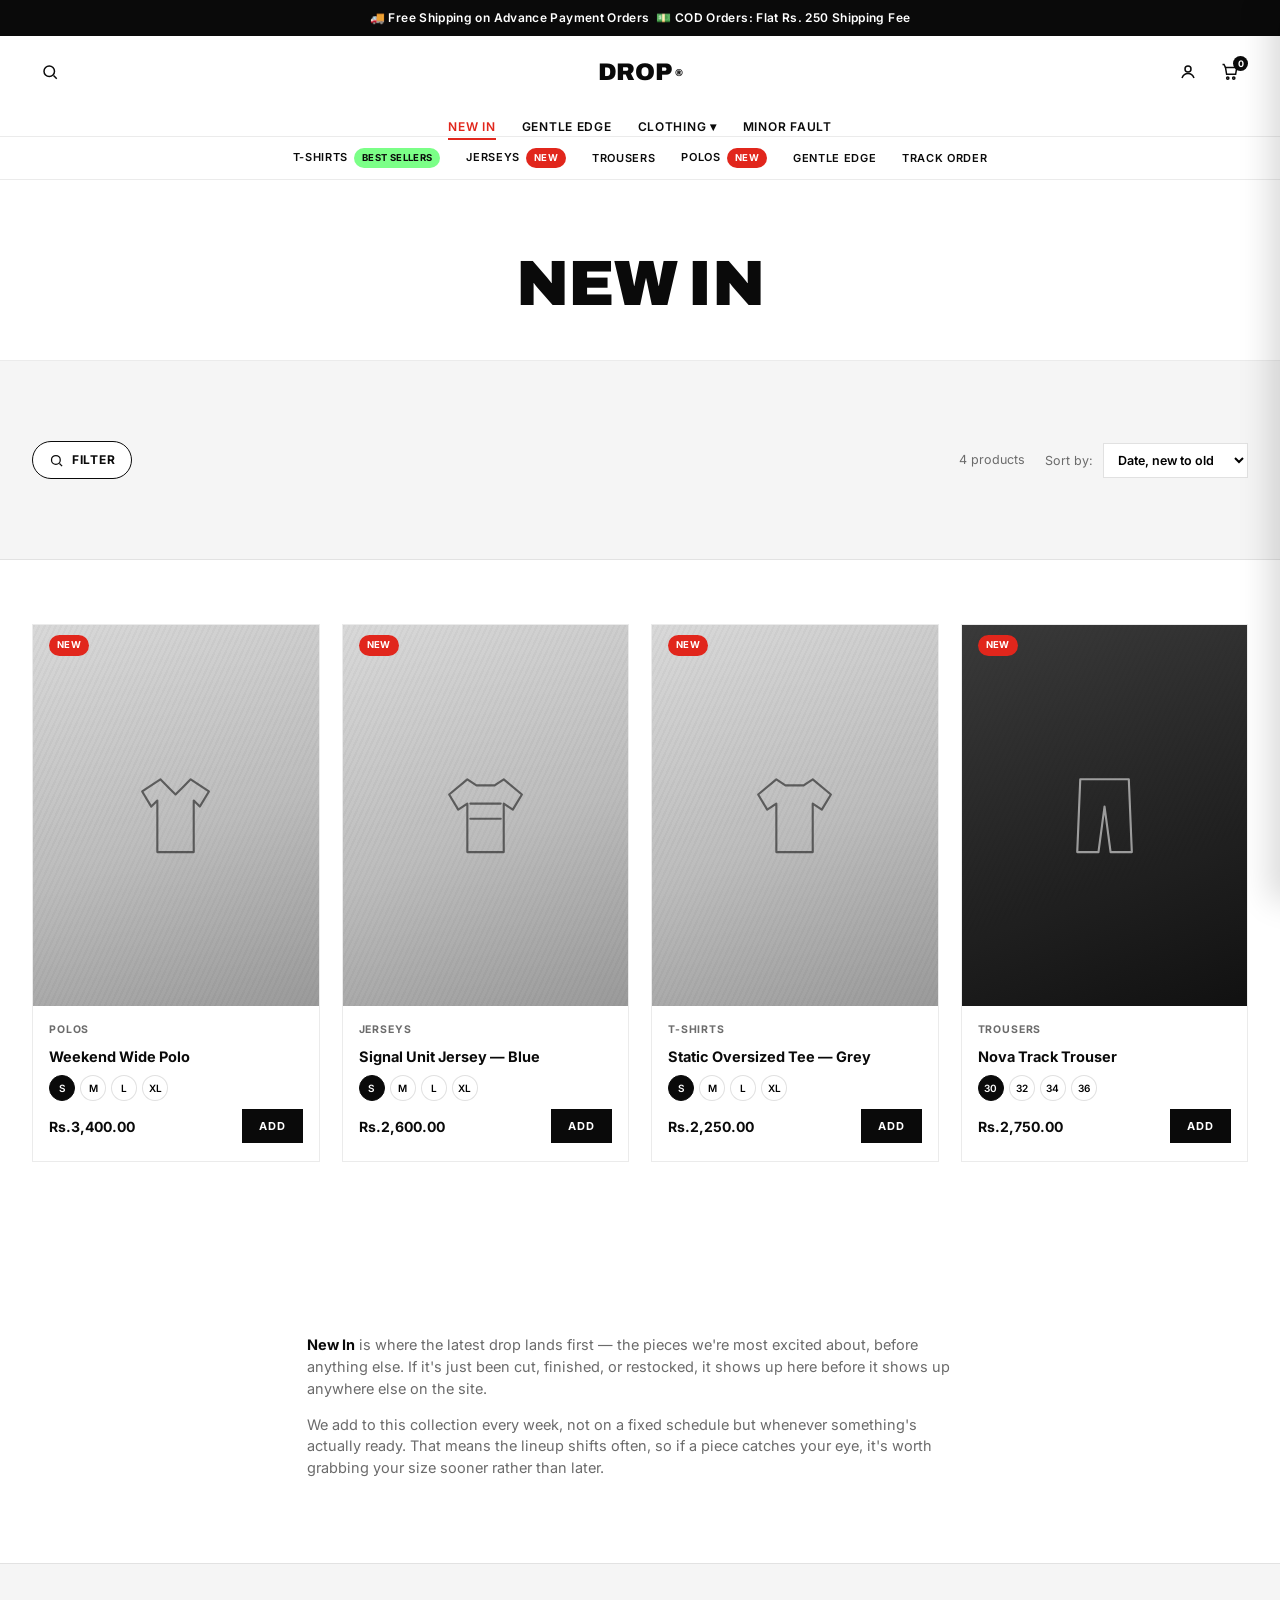
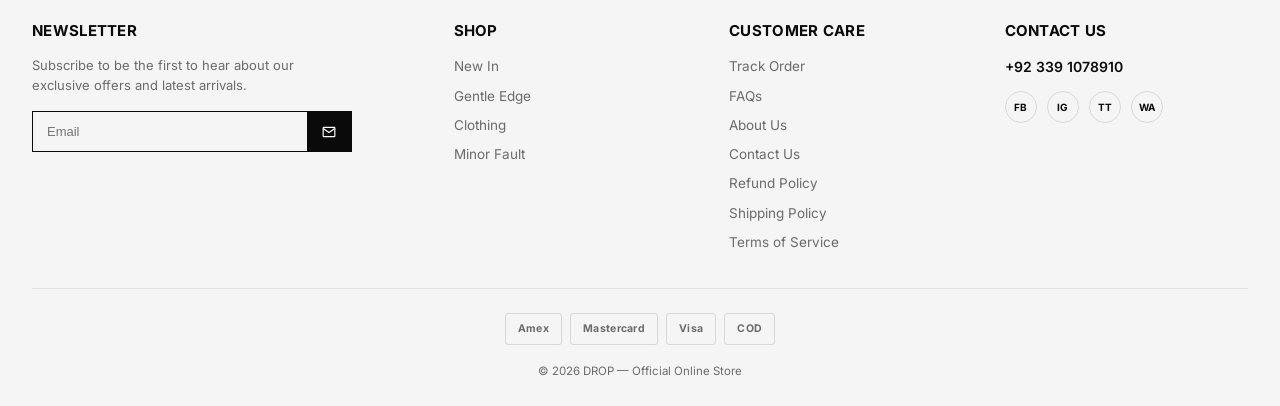
<file: new-in.html>
<!DOCTYPE html>
<html lang="en">
<head>
<meta charset="UTF-8">
<meta name="viewport" content="width=device-width, initial-scale=1.0">
<title>New In — Drop</title>
<link rel="preconnect" href="https://fonts.googleapis.com">
<link rel="preconnect" href="https://fonts.gstatic.com" crossorigin>
<link href="https://fonts.googleapis.com/css2?family=Archivo:wght@400;500;600;700;900&family=Inter:wght@400;500;600;700&display=swap" rel="stylesheet">
<style>
/* ============ CONFIG-DRIVEN BRAND NAME ============
   Change CONFIG.brandName in assets/app.js to set the brand name everywhere. */

:root{
  --ink:      #0A0A0A;
  --paper:    #FFFFFF;
  --paper-2:  #F5F5F5;
  --paper-3:  #EDEDED;
  --red:      #E1261C;
  --green:    #7BFF87;
  --line:     rgba(10,10,10,0.12);
  --line-soft:rgba(10,10,10,0.08);
  --grey:     #6B6B6B;

  --display: "Archivo", "Helvetica Neue", Arial, sans-serif;
  --body:    "Inter", -apple-system, sans-serif;

  --maxw: 1320px;
}

*{ box-sizing:border-box; margin:0; padding:0; }
html{ scroll-behavior:smooth; }
@media (prefers-reduced-motion: reduce){
  html{ scroll-behavior:auto; }
  *{ animation-duration:0.001ms !important; animation-iteration-count:1 !important; transition-duration:0.001ms !important; }
}
body{ font-family:var(--body); background:var(--paper); color:var(--ink); line-height:1.5; -webkit-font-smoothing:antialiased; }
a{ color:inherit; text-decoration:none; }
button{ font-family:inherit; cursor:pointer; }
img,svg{ display:block; max-width:100%; }
ul{ list-style:none; }
.wrap{ max-width:var(--maxw); margin:0 auto; padding:0 32px; }
:focus-visible{ outline:3px solid var(--red); outline-offset:2px; }

.eyebrow{
  font-family:var(--body); font-size:11px; font-weight:600; letter-spacing:.14em;
  text-transform:uppercase; color:var(--grey);
}
h1,h2,h3{ font-family:var(--display); font-weight:900; letter-spacing:-0.01em; text-transform:uppercase; }

.badge{
  display:inline-flex; align-items:center; font-family:var(--body); font-size:9.5px; font-weight:700;
  letter-spacing:.04em; text-transform:uppercase; padding:3px 8px; border-radius:20px; margin-left:6px;
}
.badge-new{ background:var(--red); color:#fff; }
.badge-best{ background:var(--green); color:var(--ink); }
.badge-fault{ background:var(--paper-3); color:var(--ink); border:1px solid var(--line); }

.announce{ background:var(--ink); color:#fff; text-align:center; font-size:12px; font-weight:600; letter-spacing:.03em; padding:9px 16px; }

.btn{
  display:inline-flex; align-items:center; justify-content:center; gap:8px;
  padding:14px 28px; font-size:12.5px; font-weight:700; letter-spacing:.08em; text-transform:uppercase;
  border:1px solid var(--ink); transition:transform .15s ease, background .2s, color .2s, border-color .2s;
}
.btn:active{ transform:scale(0.97); }
.btn-primary{ background:var(--ink); color:var(--paper); }
.btn-primary:hover{ background:var(--red); border-color:var(--red); }
.btn-ghost{ background:transparent; color:var(--ink); }
.btn-ghost:hover{ background:var(--ink); color:var(--paper); }
.btn-white{ background:#fff; color:var(--ink); border-color:#fff; }
.btn-white:hover{ background:var(--ink); color:#fff; }
.btn-sm{ padding:9px 16px; font-size:11px; }
.btn-block{ width:100%; }
.btn[disabled]{ opacity:.4; cursor:not-allowed; }

.photo{
  position:relative; overflow:hidden; background:
    linear-gradient(160deg, #d9d9d9 0%, #bcbcbc 55%, #9a9a9a 100%);
}
.photo::before{
  content:""; position:absolute; inset:0; opacity:.5; mix-blend-mode:multiply;
  background-image:repeating-linear-gradient(115deg, rgba(0,0,0,0.05) 0 2px, transparent 2px 5px);
}
.photo .icon{
  position:absolute; inset:0; display:flex; align-items:center; justify-content:center; opacity:.55;
}
.photo .icon svg{ width:34%; height:34%; stroke:var(--ink); fill:none; stroke-width:1.4; }
.photo.tone-red{ background:linear-gradient(160deg,#e1261c 0%,#9c1b14 100%); }
.photo.tone-red .icon svg{ stroke:#fff; }
.photo.tone-dark{ background:linear-gradient(160deg,#3a3a3a 0%,#111 100%); }
.photo.tone-dark .icon svg{ stroke:#fff; }

header.site{ position:sticky; top:0; z-index:60; background:var(--paper); border-bottom:1px solid var(--line-soft); }
.nav{
  display:grid; grid-template-columns:1fr auto 1fr; align-items:center;
  padding:18px 32px; max-width:var(--maxw); margin:0 auto;
}
.nav-left{ display:flex; align-items:center; gap:16px; }
.logo{ justify-self:center; display:flex; align-items:center; gap:3px; font-family:var(--display); font-weight:900; font-size:24px; letter-spacing:-0.01em; }
.logo sup{ font-size:10px; }
.nav-links{ display:flex; gap:26px; justify-content:center; padding:10px 32px 0; font-size:12px; font-weight:600; letter-spacing:.06em; text-transform:uppercase; max-width:var(--maxw); margin:0 auto; }
.nav-links a{ position:relative; padding:4px 0; }
.nav-links a.current{ color:var(--red); }
.nav-links a::after{
  content:""; position:absolute; left:0; right:0; bottom:-2px; height:2px; background:var(--red);
  transform:scaleX(0); transform-origin:left; transition:transform .2s ease;
}
.nav-links a:hover::after, .nav-links a.current::after{ transform:scaleX(1); }
.nav-actions{ display:flex; align-items:center; gap:6px; justify-self:end; }
.icon-btn{
  background:none; border:0; width:36px; height:36px; display:flex; align-items:center; justify-content:center;
  position:relative; color:var(--ink);
}
.icon-btn:hover{ color:var(--red); }
.cart-count{
  position:absolute; top:2px; right:0; background:var(--ink); color:#fff; font-size:9px; font-weight:700;
  width:15px; height:15px; border-radius:50%; display:flex; align-items:center; justify-content:center;
}
.hamburger{ display:none; }
.search-box{ display:none; align-items:center; gap:8px; max-width:var(--maxw); margin:0 auto; padding:0 32px 16px; }
.search-box.open{ display:flex; }
.search-box input{ flex:1; padding:12px 14px; border:1px solid var(--line); background:var(--paper-2); font-size:14px; }
.search-box input:focus{ outline:none; border-color:var(--ink); }

.quicklinks{ border-top:1px solid var(--line-soft); overflow-x:auto; scrollbar-width:none; }
.quicklinks::-webkit-scrollbar{ display:none; }
.quicklinks-row{ display:flex; gap:26px; align-items:center; padding:11px 32px; max-width:var(--maxw); margin:0 auto; width:max-content; }
.qlink{ font-size:11px; font-weight:600; letter-spacing:.06em; text-transform:uppercase; white-space:nowrap; }
.qlink:hover{ color:var(--red); }

.has-dropdown{ position:relative; }
.dropdown{
  display:none; position:absolute; top:100%; left:50%; transform:translateX(-50%);
  background:#fff; border:1px solid var(--line); min-width:180px; padding:10px 0; z-index:61; text-align:left;
}
.has-dropdown:hover .dropdown, .has-dropdown:focus-within .dropdown{ display:block; }
.dropdown a{ display:block; padding:9px 18px; font-size:11.5px; }
.dropdown a:hover{ background:var(--paper-2); color:var(--red); }

.sale-banner{
  position:relative; background:var(--red); color:#fff; min-height:520px;
  display:flex; flex-direction:column; justify-content:center; align-items:center; text-align:center;
  overflow:hidden; border-bottom:1px solid var(--line-soft);
}
.sale-banner::before{
  content:""; position:absolute; inset:0; opacity:.12;
  background-image:repeating-linear-gradient(115deg, #fff 0 2px, transparent 2px 6px);
}
.sale-corner{ position:absolute; top:26px; font-family:var(--body); font-size:11px; font-weight:700; letter-spacing:.1em; text-transform:uppercase; z-index:2; }
.sale-corner.left{ left:32px; text-align:left; }
.sale-corner.right{ right:32px; text-align:right; }
.sale-mid{ position:relative; z-index:2; }
.sale-mid .eyebrow{ color:rgba(255,255,255,0.85); font-weight:700; }
.sale-mid h1{ font-size:clamp(52px,9vw,120px); line-height:.88; margin:10px 0 8px; }
.sale-mid .sub{ font-family:var(--body); font-size:14px; font-weight:600; letter-spacing:.14em; margin-bottom:28px; }

.collection-head{ padding:56px 0 28px; border-bottom:1px solid var(--line-soft); text-align:center; }
.collection-head h1{ font-size:clamp(36px,6vw,64px); }
.collection-toolbar{ border-bottom:1px solid var(--line-soft); background:var(--paper-2); }
.toolbar-row{ display:flex; align-items:center; justify-content:space-between; padding:16px 32px; flex-wrap:wrap; gap:12px; }
.filter-toggle{
  display:flex; align-items:center; gap:8px; font-size:12px; font-weight:700; letter-spacing:.06em; text-transform:uppercase;
  border:1px solid var(--ink); padding:9px 16px; border-radius:20px; background:#fff;
}
.toolbar-right{ display:flex; align-items:center; gap:20px; font-size:12.5px; color:var(--grey); }
.toolbar-right select{ font-family:inherit; font-size:12.5px; font-weight:600; border:1px solid var(--line); background:#fff; padding:8px 10px; margin-left:6px; }
.prose{ max-width:74ch; margin:0 auto; padding:8px 0 20px; color:var(--grey); font-size:14.5px; display:flex; flex-direction:column; gap:14px; }
.prose strong{ color:var(--ink); }

section{ padding:64px 0; }
.section-head{ display:flex; justify-content:space-between; align-items:flex-end; gap:24px; margin-bottom:32px; flex-wrap:wrap; }
.section-head h2{ font-size:clamp(22px,2.6vw,32px); }
.section-head p{ max-width:38ch; color:var(--grey); font-size:14px; }

.scrollrow-wrap{ position:relative; }
.scrollrow{ display:flex; gap:20px; overflow-x:auto; scroll-behavior:smooth; scrollbar-width:none; padding-bottom:6px; }
.scrollrow::-webkit-scrollbar{ display:none; }
.scroll-arrows{ display:flex; gap:10px; justify-content:center; margin-top:22px; }
.scroll-arrow{
  width:42px; height:42px; border-radius:50%; border:1px solid var(--line); background:#fff;
  display:flex; align-items:center; justify-content:center; transition:background .2s, border-color .2s;
}
.scroll-arrow:hover{ background:var(--ink); border-color:var(--ink); color:#fff; }

.cat-card{ flex:0 0 240px; text-align:center; }
.cat-card .photo{ aspect-ratio:2/3; border-radius:2px; margin-bottom:14px; }
.cat-card h4{ font-family:var(--body); font-size:13px; font-weight:700; letter-spacing:.06em; text-transform:uppercase; }

.ticker{ background:var(--ink); color:#fff; overflow:hidden; }
.ticker-track{ display:flex; white-space:nowrap; width:max-content; animation:tickerMove 28s linear infinite; font-size:14px; font-weight:700; letter-spacing:.05em; text-transform:uppercase; padding:16px 0; }
.ticker-track span{ padding:0 30px; display:flex; align-items:center; gap:30px; }
.ticker-track span::after{ content:"✦"; color:var(--red); font-size:12px; }
@keyframes tickerMove{ from{ transform:translateX(0); } to{ transform:translateX(-50%); } }

.focus-layout{ display:flex; gap:36px; align-items:stretch; }
.focus-hero{ width:32%; flex-shrink:0; border-radius:2px; overflow:hidden; min-height:440px; }
.focus-right{ flex:1; display:flex; flex-direction:column; gap:26px; min-width:0; }
.focus-header{ display:flex; justify-content:space-between; align-items:flex-start; gap:20px; flex-wrap:wrap; }
.focus-tabs{ display:flex; gap:22px; margin-top:14px; flex-wrap:wrap; }
.focus-tab{
  background:none; border:0; font-size:12px; font-weight:700; letter-spacing:.06em; text-transform:uppercase;
  color:var(--grey); padding-bottom:5px; border-bottom:2px solid transparent;
}
.focus-tab.active{ color:var(--ink); border-color:var(--red); }
.focus-products{ display:none; gap:20px; overflow-x:auto; scrollbar-width:none; padding-bottom:6px; }
.focus-products::-webkit-scrollbar{ display:none; }
.focus-products.active{ display:flex; }
.focus-card{ flex:0 0 200px; }
.focus-card .photo{ aspect-ratio:2/3; border-radius:2px; margin-bottom:10px; }
.focus-card h4{ font-family:var(--body); font-size:13px; font-weight:600; }
.focus-card .price{ font-size:13px; color:var(--grey); margin-top:3px; display:block; }

.shopall{ background:var(--paper-2); border-top:1px solid var(--line-soft); border-bottom:1px solid var(--line-soft); }
.filters{ display:flex; gap:8px; flex-wrap:wrap; margin-bottom:30px; }
.pill{
  font-size:11px; font-weight:700; letter-spacing:.06em; text-transform:uppercase;
  padding:9px 16px; border-radius:20px; border:1px solid var(--ink); background:transparent; color:var(--ink);
}
.pill.active, .pill:hover{ background:var(--ink); color:#fff; }
.product-grid{ display:grid; grid-template-columns:repeat(4, 1fr); gap:22px; }
.card{ background:#fff; border:1px solid var(--line-soft); display:flex; flex-direction:column; position:relative; transition:transform .2s ease, box-shadow .2s ease; }
.card:hover{ transform:translateY(-4px); box-shadow:0 14px 28px rgba(10,10,10,0.1); }
.card .photo{ aspect-ratio:3/4; }
.card .tag{ position:absolute; top:10px; left:10px; z-index:2; }
.card-body{ padding:16px 16px 18px; display:flex; flex-direction:column; gap:8px; flex:1; }
.card-body .cat{ font-size:10.5px; font-weight:700; letter-spacing:.08em; text-transform:uppercase; color:var(--grey); }
.card-body h4{ font-family:var(--body); font-weight:700; font-size:14.5px; text-transform:none; letter-spacing:0; }
.fault-note{ font-size:11.5px; color:var(--grey); font-style:italic; }
.price-row{ display:flex; align-items:center; justify-content:space-between; margin-top:auto; }
.price{ font-size:14px; font-weight:700; }
.price .was{ font-size:11.5px; color:var(--grey); text-decoration:line-through; font-weight:500; margin-right:6px; }
.sizes{ display:flex; gap:5px; flex-wrap:wrap; }
.size-chip{ width:26px; height:26px; border-radius:50%; border:1px solid var(--line); background:#fff; font-size:10px; font-weight:600; display:flex; align-items:center; justify-content:center; }
.size-chip.active{ background:var(--ink); color:#fff; border-color:var(--ink); }
.empty-state{ text-align:center; padding:60px 20px; color:var(--grey); font-size:13px; }

.pagination{ display:flex; justify-content:center; gap:8px; margin-top:36px; }
.page-btn{ width:34px; height:34px; border-radius:50%; border:1px solid var(--line); background:#fff; font-size:12px; font-weight:600; display:flex; align-items:center; justify-content:center; }
.page-btn.active{ background:var(--ink); color:#fff; border-color:var(--ink); }
.page-btn:disabled{ opacity:.35; cursor:not-allowed; }

.campaign{ position:relative; padding:0; }
.campaign-slide{ position:relative; min-height:420px; display:flex; align-items:center; justify-content:center; text-align:center; color:#fff; }
.campaign .caption{ position:relative; z-index:2; }
.campaign .caption .eyebrow{ color:rgba(255,255,255,0.75); }
.campaign .caption h2{ font-size:clamp(28px,4.4vw,52px); color:#fff; margin-top:6px; }
.campaign .caption .season{ font-size:11px; letter-spacing:.3em; margin-top:8px; color:rgba(255,255,255,0.6); }
.campaign-dots{ display:flex; gap:8px; justify-content:center; padding:18px 0; background:#fff; }
.campaign-dot{ width:7px; height:7px; border-radius:50%; background:var(--line); border:0; }
.campaign-dot.active{ background:var(--ink); width:20px; border-radius:4px; transition:width .3s ease; }

.looks{ text-align:center; }
.looks h2{ margin-bottom:34px; }
.look-card{ flex:0 0 230px; }
.look-card .photo{ aspect-ratio:2/3; border-radius:2px; position:relative; }
.look-card .look-tag{ position:absolute; top:10px; right:10px; background:#fff; font-size:9.5px; font-weight:700; letter-spacing:.05em; text-transform:uppercase; padding:5px 9px; border-radius:20px; opacity:0; transform:translateY(-6px); transition:.2s ease; z-index:2; }
.look-card:hover .look-tag{ opacity:1; transform:translateY(0); }
.look-card .look-label{ margin-top:10px; font-size:12px; font-weight:600; }
.look-card .look-price{ font-size:12px; color:var(--grey); }
.looks-follow{ margin-top:30px; }

.community{ text-align:center; }
.community-card{ flex:0 0 200px; }
.community-card .photo{ aspect-ratio:3/4; border-radius:2px; }
.community h2{ margin-top:6px; }
.community p.sub{ font-size:12px; letter-spacing:.08em; text-transform:uppercase; font-weight:600; color:var(--grey); margin:10px 0 30px; }

.faq-wrap{ max-width:860px; }
.faq-item{ border-bottom:1px solid var(--line); }
.faq-item summary{
  list-style:none; cursor:pointer; padding:20px 2px; display:flex; align-items:center; justify-content:space-between;
  font-size:15px; font-weight:600; gap:20px;
}
.faq-item summary::-webkit-details-marker{ display:none; }
.faq-item summary .plus{ font-size:18px; color:var(--grey); flex-shrink:0; transition:transform .25s ease; }
.faq-item[open] summary .plus{ transform:rotate(45deg); color:var(--red); }
.faq-item .faq-a{ padding:0 2px 22px; color:var(--grey); font-size:14px; max-width:64ch; }

.blog-grid{ display:grid; grid-template-columns:repeat(3,1fr); gap:26px; }
.blog-card .photo{ aspect-ratio:16/9; border-radius:2px; margin-bottom:16px; }
.blog-card h3{ font-size:16px; text-transform:none; letter-spacing:0; font-weight:700; margin-bottom:6px; }
.blog-card .date{ font-size:10.5px; font-weight:700; letter-spacing:.08em; text-transform:uppercase; color:var(--grey); margin-bottom:10px; display:block; }
.blog-card p{ font-size:13.5px; color:var(--grey); margin-bottom:16px; }

footer{ background:var(--paper-2); border-top:1px solid var(--line-soft); padding:56px 0 26px; }
.footer-grid{ display:grid; grid-template-columns:1.6fr 1fr 1fr 1fr; gap:32px; margin-bottom:36px; }
footer h6{ font-size:15px; font-weight:700; text-transform:uppercase; margin-bottom:14px; letter-spacing:.02em; }
footer p.small{ font-size:13px; color:var(--grey); margin:10px 0 16px; max-width:34ch; }
.news-inline{ display:flex; gap:0; max-width:320px; border:1px solid var(--ink); }
.news-inline input{ flex:1; padding:12px 14px; border:0; background:transparent; font-size:13px; }
.news-inline input:focus{ outline:none; }
.news-inline button{ background:var(--ink); color:#fff; border:0; width:44px; display:flex; align-items:center; justify-content:center; }
.news-inline button:hover{ background:var(--red); }
.news-msg{ margin-top:10px; font-size:12px; color:var(--grey); min-height:16px; }
footer ul{ display:flex; flex-direction:column; gap:9px; font-size:13.5px; color:var(--grey); }
footer ul a:hover{ color:var(--ink); }
.contact-phone{ font-size:14px; font-weight:600; margin-bottom:14px; display:block; }
.social-row{ display:flex; gap:10px; }
.social-chip{ width:32px; height:32px; border-radius:50%; border:1px solid var(--line); display:flex; align-items:center; justify-content:center; font-size:10px; font-weight:700; }
.social-chip:hover{ border-color:var(--ink); background:var(--ink); color:#fff; }
.pay-row{ display:flex; gap:8px; padding-top:24px; border-top:1px solid var(--line-soft); justify-content:center; }
.pay-chip{ font-size:10.5px; font-weight:700; letter-spacing:.03em; border:1px solid var(--line); border-radius:3px; padding:7px 12px; color:var(--grey); }
.footer-bottom{ text-align:center; font-size:11.5px; color:var(--grey); padding-top:18px; }

.overlay{ position:fixed; inset:0; background:rgba(10,10,10,0.5); opacity:0; pointer-events:none; transition:opacity .25s ease; z-index:70; }
.overlay.show{ opacity:1; pointer-events:auto; }
.drawer{ position:fixed; top:0; right:0; height:100%; width:420px; max-width:92vw; background:#fff; z-index:80; transform:translateX(100%); transition:transform .3s ease; display:flex; flex-direction:column; box-shadow:-10px 0 30px rgba(10,10,10,0.15); }
.drawer.show{ transform:translateX(0); }
.drawer-head{ display:flex; justify-content:space-between; align-items:center; padding:22px 24px; border-bottom:1px solid var(--line); }
.drawer-head h3{ font-size:18px; }
.drawer-items{ flex:1; overflow-y:auto; padding:16px 24px; display:flex; flex-direction:column; gap:16px; }
.drawer-empty{ text-align:center; padding:60px 20px; color:var(--grey); font-size:13px; }
.drawer-item{ display:flex; gap:12px; padding-bottom:16px; border-bottom:1px solid var(--line-soft); }
.drawer-swatch{ width:64px; height:64px; border-radius:2px; flex-shrink:0; }
.di-info{ flex:1; display:flex; flex-direction:column; gap:4px; }
.di-info .name{ font-weight:600; font-size:13.5px; }
.di-info .meta{ font-size:11px; color:var(--grey); }
.qty-row{ display:flex; align-items:center; gap:10px; margin-top:4px; }
.qty-btn{ width:22px; height:22px; border:1px solid var(--line); background:var(--paper-2); border-radius:50%; font-size:13px; display:flex; align-items:center; justify-content:center; }
.remove-btn{ font-size:11px; color:var(--red); text-decoration:underline; margin-left:auto; }
.di-price{ font-size:13px; white-space:nowrap; font-weight:600; }
.drawer-foot{ padding:20px 24px 26px; border-top:1px solid var(--line); }
.subtotal-row{ display:flex; justify-content:space-between; font-size:14px; font-weight:700; margin-bottom:16px; }

.toast{ position:fixed; bottom:26px; left:50%; transform:translateX(-50%) translateY(20px); background:var(--ink); color:#fff; padding:14px 22px; border-radius:2px; font-size:13px; opacity:0; pointer-events:none; transition:all .3s ease; z-index:100; }
.toast.show{ opacity:1; transform:translateX(-50%) translateY(0); }

.modal-overlay{ position:fixed; inset:0; background:rgba(10,10,10,0.6); z-index:90; display:none; align-items:center; justify-content:center; padding:20px; }
.modal-overlay.show{ display:flex; }
.modal{ background:#fff; max-width:440px; width:100%; padding:34px; text-align:center; }
.modal .stamp{ width:52px; height:52px; margin:0 auto 18px; }
.modal h3{ font-size:20px; margin-bottom:10px; }
.modal p{ font-size:13.5px; color:var(--grey); margin-bottom:20px; text-transform:none; letter-spacing:0; font-weight:400; }
.track-form{ display:flex; gap:8px; margin-bottom:18px; }
.track-form input{ flex:1; padding:12px 14px; border:1px solid var(--line); font-size:13px; }
.timeline{ display:flex; flex-direction:column; text-align:left; max-width:340px; margin:0 auto; display:none; }
.timeline.show{ display:flex; }
.tl-step{ display:flex; gap:14px; position:relative; padding-bottom:22px; }
.tl-step:last-child{ padding-bottom:0; }
.tl-dot{ width:12px; height:12px; border-radius:50%; background:var(--paper-3); border:2px solid var(--line); flex-shrink:0; margin-top:3px; position:relative; z-index:1; }
.tl-step.done .tl-dot{ background:var(--red); border-color:var(--red); }
.tl-step:not(:last-child)::before{ content:""; position:absolute; left:5px; top:14px; bottom:0; width:2px; background:var(--line); }
.tl-step.done:not(:last-child)::before{ background:var(--red); }
.tl-step h5{ font-size:13px; font-weight:600; }
.tl-step p{ font-size:11px; color:var(--grey); }

@media (max-width:980px){
  .product-grid{ grid-template-columns:repeat(2,1fr); }
  .footer-grid{ grid-template-columns:repeat(2,1fr); }
  .focus-layout{ flex-direction:column; }
  .focus-hero{ width:100%; min-height:280px; }
  .blog-grid{ grid-template-columns:1fr; }
}
@media (max-width:720px){
  .nav{ grid-template-columns:auto 1fr auto; }
  .nav-left{ order:1; }
  .logo{ order:2; font-size:19px; }
  .nav-actions{ order:3; }
  .nav-links{ position:fixed; top:64px; left:0; right:0; background:#fff; flex-direction:column; padding:20px 32px; gap:16px; border-bottom:1px solid var(--line); transform:translateY(-130%); transition:transform .25s ease; z-index:59; justify-content:flex-start; }
  .nav-links.open{ transform:translateY(0); }
  .hamburger{ display:flex; }
  .product-grid{ grid-template-columns:1fr 1fr; }
  .footer-grid{ grid-template-columns:1fr 1fr; }
  .sale-banner{ min-height:400px; }
  .dropdown{ position:static; transform:none; padding:0 0 0 14px; }
  .has-dropdown.open .dropdown{ display:block; }
}
@media (max-width:480px){
  .product-grid{ grid-template-columns:1fr 1fr; }
  .footer-grid{ grid-template-columns:1fr; }
  .drawer{ width:100%; }
  .cat-card{ flex:0 0 170px; }
  .look-card{ flex:0 0 170px; }
  .community-card{ flex:0 0 150px; }
}

</style>
</head>
<body>

<div class="announce">🚚 Free Shipping on Advance Payment Orders &nbsp;💵 COD Orders: Flat Rs. 250 Shipping Fee</div>

<header class="site">
  <div class="nav">
    <div class="nav-left">
      <button class="icon-btn" id="searchToggle" aria-label="Search">
        <svg width="18" height="18" viewBox="0 0 24 24" fill="none" stroke="currentColor" stroke-width="2"><circle cx="11" cy="11" r="7"/><path d="M21 21l-4.3-4.3"/></svg>
      </button>
    </div>
    <a href="index.html" class="logo"><span data-brand>DROP</span><sup>®</sup></a>
    <div class="nav-actions">
      <button class="icon-btn" id="accountToggle" aria-label="Account">
        <svg width="18" height="18" viewBox="0 0 24 24" fill="none" stroke="currentColor" stroke-width="2"><circle cx="12" cy="8" r="4"/><path d="M4 20c1.5-4 5-6 8-6s6.5 2 8 6"/></svg>
      </button>
      <button class="icon-btn" id="cartToggle" aria-label="Open cart">
        <svg width="18" height="18" viewBox="0 0 24 24" fill="none" stroke="currentColor" stroke-width="2"><path d="M6 6h15l-1.5 9h-12z"/><path d="M6 6L4 2H2"/><circle cx="9" cy="20" r="1.5"/><circle cx="17" cy="20" r="1.5"/></svg>
        <span class="cart-count" id="cartCount">0</span>
      </button>
      <button class="icon-btn hamburger" id="hamburgerBtn" aria-label="Menu">
        <svg width="18" height="18" viewBox="0 0 24 24" fill="none" stroke="currentColor" stroke-width="2"><path d="M3 6h18M3 12h18M3 18h18"/></svg>
      </button>
    </div>
  </div>
  <ul class="nav-links" id="navLinks">
    <li><a href="new-in.html" class="current">New In</a></li>
    <li><a href="gentle-edge.html">Gentle Edge</a></li>
    <li class="has-dropdown"><a href="clothing.html" id="clothingToggle">Clothing ▾</a><div class="dropdown" id="clothingDropdown"></div></li>
    <li><a href="minor-fault.html">Minor Fault</a></li>
  </ul>
  <div class="search-box" id="searchBox">
    <input type="text" id="searchInput" placeholder="Search t-shirts, jerseys, trousers…">
    <button class="btn btn-sm btn-primary" id="searchGo">Go</button>
  </div>
  <div class="quicklinks"><div class="quicklinks-row" id="quickLinksRow"></div></div>
</header>

<section class="collection-head">
  <div class="wrap"><h1>New In</h1></div>
</section>

<section class="collection-toolbar">
  <div class="wrap toolbar-row">
    <div class="filter-toggle">
      <svg width="15" height="15" viewBox="0 0 24 24" fill="none" stroke="currentColor" stroke-width="2"><circle cx="11" cy="11" r="7"/><path d="M21 21l-4.3-4.3"/></svg>
      Filter
    </div>
    <div class="toolbar-right">
      <span id="resultCount">0 products</span>
      <label>Sort by:
        <select id="sortSelect">
          <option value="new" selected>Date, new to old</option>
          <option value="featured">Featured</option>
          <option value="price-asc">Price, low to high</option>
          <option value="price-desc">Price, high to low</option>
        </select>
      </label>
    </div>
  </div>
</section>

<section>
  <div class="wrap">
    <div class="product-grid" id="productGrid"></div>
    <div class="pagination" id="pagination"></div>
  </div>
</section>

<section>
  <div class="wrap prose">
    <p><strong>New In</strong> is where the latest drop lands first — the pieces we're most excited about, before anything else. If it's just been cut, finished, or restocked, it shows up here before it shows up anywhere else on the site.</p>
    <p>We add to this collection every week, not on a fixed schedule but whenever something's actually ready. That means the lineup shifts often, so if a piece catches your eye, it's worth grabbing your size sooner rather than later.</p>
  </div>
</section>

<footer>
  <div class="wrap">
    <div class="footer-grid">
      <div>
        <h6>Newsletter</h6>
        <p class="small">Subscribe to be the first to hear about our exclusive offers and latest arrivals.</p>
        <form class="news-inline" id="newsForm">
          <input type="email" id="newsEmail" placeholder="Email" required>
          <button type="submit" aria-label="Subscribe">
            <svg width="14" height="14" viewBox="0 0 24 24" fill="none" stroke="currentColor" stroke-width="2"><path d="M22 6l-10 7L2 6"/><rect x="2" y="4" width="20" height="16" rx="1"/></svg>
          </button>
        </form>
        <div class="news-msg" id="newsMsg"></div>
      </div>
      <div>
        <h6>Shop</h6>
        <ul>
          <li><a href="new-in.html">New In</a></li>
          <li><a href="gentle-edge.html">Gentle Edge</a></li>
          <li><a href="clothing.html">Clothing</a></li>
          <li><a href="minor-fault.html">Minor Fault</a></li>
        </ul>
      </div>
      <div>
        <h6>Customer Care</h6>
        <ul>
          <li><a href="#" data-open-track="1">Track Order</a></li>
          <li><a href="index.html#faq">FAQs</a></li>
          <li><a href="#">About Us</a></li>
          <li><a href="#">Contact Us</a></li>
          <li><a href="#">Refund Policy</a></li>
          <li><a href="#">Shipping Policy</a></li>
          <li><a href="#">Terms of Service</a></li>
        </ul>
      </div>
      <div>
        <h6>Contact Us</h6>
        <a class="contact-phone" href="#" data-phone>+92 339 1078910</a>
        <div class="social-row">
          <a class="social-chip" href="#" aria-label="Facebook">FB</a>
          <a class="social-chip" href="#" data-instagram target="_blank" rel="noopener" aria-label="Instagram">IG</a>
          <a class="social-chip" href="#" data-tiktok target="_blank" rel="noopener" aria-label="TikTok">TT</a>
          <a class="social-chip" href="#" data-whatsapp target="_blank" rel="noopener" aria-label="WhatsApp">WA</a>
        </div>
      </div>
    </div>
    <div class="pay-row">
      <span class="pay-chip">Amex</span><span class="pay-chip">Mastercard</span><span class="pay-chip">Visa</span><span class="pay-chip">COD</span>
    </div>
    <div class="footer-bottom">© <span id="year"></span> <span data-brand>Drop</span> — Official Online Store</div>
  </div>
</footer>

<div class="overlay" id="overlay"></div>
<div class="drawer" id="drawer">
  <div class="drawer-head">
    <h3>Your Bag</h3>
    <button class="icon-btn" id="closeDrawer" aria-label="Close cart">
      <svg width="18" height="18" viewBox="0 0 24 24" fill="none" stroke="currentColor" stroke-width="2"><path d="M18 6L6 18M6 6l12 12"/></svg>
    </button>
  </div>
  <div class="drawer-items" id="drawerItems"></div>
  <div class="drawer-foot">
    <div class="subtotal-row"><span>Subtotal</span><span id="subtotal">Rs.0.00</span></div>
    <button class="btn btn-primary btn-block" id="checkoutBtn" disabled>Checkout</button>
  </div>
</div>

<div class="modal-overlay" id="modalOverlay">
  <div class="modal">
    <svg class="stamp" viewBox="0 0 56 56" fill="none"><circle cx="28" cy="28" r="26" stroke="#E1261C" stroke-width="2" stroke-dasharray="4 4"/><path d="M18 29l7 7 14-15" stroke="#E1261C" stroke-width="3" stroke-linecap="round" stroke-linejoin="round"/></svg>
    <h3 style="text-transform:none; letter-spacing:0;">Order placed</h3>
    <p id="modalMsg">Thank you — we'll text you a tracking ID once it's packed.</p>
    <button class="btn btn-primary btn-block" id="modalClose">Continue Browsing</button>
  </div>
</div>

<div class="modal-overlay" id="trackOverlay">
  <div class="modal" style="text-align:left;">
    <h3 style="text-transform:none; letter-spacing:0; text-align:center; margin-bottom:6px;">Track your order</h3>
    <p style="text-align:center;">Enter the order ID from your confirmation SMS or email.</p>
    <form class="track-form" id="trackForm">
      <input type="text" id="trackInput" placeholder="e.g. ORD-48213" required>
      <button class="btn btn-primary btn-sm" type="submit">Track</button>
    </form>
    <div class="timeline" id="timeline"></div>
    <button class="btn btn-ghost btn-block" id="trackClose" style="margin-top:18px;">Close</button>
  </div>
</div>

<div class="toast" id="toast"></div>

<script>
(function(){
  "use strict";

  /* ============ CONFIG ============ */
  const CONFIG = { brandName: "Drop" };
  document.title = document.title.replace(/^.*?(—)/, CONFIG.brandName.toUpperCase() + " $1") || (CONFIG.brandName + " — Official Store");
  document.querySelectorAll("[data-brand]").forEach(function(el){ el.textContent = CONFIG.brandName.toUpperCase(); });
  var yearEl = document.getElementById("year");
  if(yearEl) yearEl.textContent = new Date().getFullYear();

  /* ============ ICONS ============ */
  const ICONS = {
    tshirt: '<svg viewBox="0 0 64 64"><path d="M20 8 L8 18 L14 28 L20 24 V56 H44 V24 L50 28 L56 18 L44 8 L38 12 H26 Z" stroke-linejoin="round" stroke-linecap="round"/></svg>',
    jersey: '<svg viewBox="0 0 64 64"><path d="M20 8 L8 18 L14 28 L20 24 V56 H44 V24 L50 28 L56 18 L44 8 L38 12 H26 Z" stroke-linejoin="round" stroke-linecap="round"/><path d="M22 24 L42 24 M22 34 L42 34" stroke-linecap="round"/></svg>',
    trouser: '<svg viewBox="0 0 64 64"><path d="M16 8 H48 L50 56 L36 56 L32 26 L28 56 L14 56 Z" stroke-linejoin="round" stroke-linecap="round"/></svg>',
    polo: '<svg viewBox="0 0 64 64"><path d="M22 8 L10 16 L16 26 L20 22 V56 H44 V22 L48 26 L54 16 L42 8 L36 14 L32 18 L28 14 Z" stroke-linejoin="round" stroke-linecap="round"/></svg>',
    bag: '<svg viewBox="0 0 64 64"><path d="M14 22 H50 L46 56 H18 Z" stroke-linejoin="round" stroke-linecap="round"/><path d="M22 22 V16 A10 10 0 0 1 42 16 V22" stroke-linecap="round"/></svg>'
  };

  /* ============ PRODUCT DATA ============
     newIn / gentleEdge / minorFault flags decide which collection pages a
     product shows up on. dateAdded powers "new to old" sorting. */
  const PRODUCTS = [
    { id:"p1", name:"Static Oversized Tee — Grey", cat:"T-Shirts", price:2250, icon:"tshirt", tone:"", sizes:["S","M","L","XL"], newIn:true, dateAdded:"2026-07-10" },
    { id:"p2", name:"Drop Out Graphic Tee", cat:"T-Shirts", price:2250, icon:"tshirt", tone:"tone-dark", sizes:["S","M","L","XL"], gentleEdge:true, dateAdded:"2026-06-01" },
    { id:"p3", name:"Signal Unit Jersey — Blue", cat:"Jerseys", price:2600, icon:"jersey", tone:"", sizes:["S","M","L","XL"], newIn:true, dateAdded:"2026-07-12" },
    { id:"p4", name:"Signal Unit Jersey — White", cat:"Jerseys", price:2600, icon:"jersey", tone:"tone-red", sizes:["S","M","L","XL"], dateAdded:"2026-05-20" },
    { id:"p5", name:"Motion Wide Trouser", cat:"Trousers", price:4550, icon:"trouser", tone:"", sizes:["30","32","34","36"], gentleEdge:true, dateAdded:"2026-06-15" },
    { id:"p6", name:"Nova Track Trouser", cat:"Trousers", price:2750, icon:"trouser", tone:"tone-dark", sizes:["30","32","34","36"], newIn:true, dateAdded:"2026-07-05" },
    { id:"p7", name:"Creative Stripe Polo", cat:"Polos", price:3200, icon:"polo", tone:"", sizes:["S","M","L","XL"], gentleEdge:true, dateAdded:"2026-06-20" },
    { id:"p8", name:"Vintage Wash Polo — Brown", cat:"Polos", price:3200, icon:"polo", tone:"tone-red", sizes:["S","M","L","XL"], dateAdded:"2026-04-10" },
    { id:"p9", name:"Heritage Stripe Tee", cat:"T-Shirts", price:2400, icon:"tshirt", tone:"tone-dark", sizes:["S","M","L","XL"], gentleEdge:true, dateAdded:"2026-06-28" },
    { id:"p10", name:"Weekend Wide Polo", cat:"Polos", price:3400, icon:"polo", tone:"", sizes:["S","M","L","XL"], newIn:true, dateAdded:"2026-07-14" },
    { id:"p11", name:"Static Oversized Tee — Grey", cat:"T-Shirts", price:2250, faultPrice:1350, icon:"tshirt", tone:"", sizes:["S","M","L","XL"], minorFault:true, faultNote:"Small mark on inner hem", dateAdded:"2026-07-01" },
    { id:"p12", name:"Signal Unit Jersey — Blue", cat:"Jerseys", price:2600, faultPrice:1560, icon:"jersey", tone:"", sizes:["S","M","L","XL"], minorFault:true, faultNote:"Loose thread at cuff", dateAdded:"2026-06-25" },
    { id:"p13", name:"Motion Wide Trouser", cat:"Trousers", price:4550, faultPrice:2730, icon:"trouser", tone:"", sizes:["30","32","34","36"], minorFault:true, faultNote:"Slight discoloration on back pocket", dateAdded:"2026-06-10" },
    { id:"p14", name:"Creative Stripe Polo", cat:"Polos", price:3200, faultPrice:1920, icon:"polo", tone:"", sizes:["S","M","L","XL"], minorFault:true, faultNote:"Minor stitching flaw on collar", dateAdded:"2026-05-15" }
  ];
  const CATEGORIES = ["T-Shirts","Jerseys","Trousers","Polos"];
  const byId = function(id){ return PRODUCTS.find(function(p){ return p.id === id; }); };
  const fmt = function(n){ return "Rs." + n.toLocaleString("en-PK") + ".00"; };

  function photoHTML(p, extraClass){
    const tone = p && p.tone ? p.tone : "";
    const icon = p ? ICONS[p.icon] : ICONS.bag;
    return '<div class="photo '+tone+' '+(extraClass||'')+'"><span class="icon">'+icon+'</span></div>';
  }
  function priceHTML(p){
    if(p.minorFault && p.faultPrice){
      return '<span class="was">'+fmt(p.price)+'</span>'+fmt(p.faultPrice);
    }
    return fmt(p.price);
  }

  // Expose shared pieces for page-specific inline scripts (e.g. homepage).
  window.PRODUCTS = PRODUCTS;
  window.CATEGORIES = CATEGORIES;
  window.ICONS = ICONS;
  window.byId = byId;
  window.fmt = fmt;
  window.photoHTML = photoHTML;

  /* ============ QUICK LINKS ============ */
  (function initQuickLinks(){
    const row = document.getElementById("quickLinksRow");
    if(!row) return;
    const links = [
      { label:"T-Shirts", badge:"best" },
      { label:"Jerseys", badge:"new" },
      { label:"Trousers", badge:null },
      { label:"Polos", badge:"new" },
      { label:"Gentle Edge", href:"gentle-edge.html", badge:null },
      { label:"Track Order", href:"#", badge:null, track:true }
    ];
    row.innerHTML = links.map(function(l){
      const href = l.href || ("clothing.html?cat=" + encodeURIComponent(l.label));
      const trk = l.track ? ' data-open-track="1"' : "";
      const badge = l.badge === "new" ? '<span class="badge badge-new">New</span>' : l.badge === "best" ? '<span class="badge badge-best">Best Sellers</span>' : "";
      return '<a class="qlink" href="'+href+'"'+trk+'>'+l.label+badge+'</a>';
    }).join("");
  })();

  /* ============ CLOTHING DROPDOWN ============ */
  (function initClothingDropdown(){
    const dd = document.getElementById("clothingDropdown");
    const toggle = document.getElementById("clothingToggle");
    if(!dd) return;
    dd.innerHTML = CATEGORIES.map(function(c){
      return '<a href="clothing.html?cat='+encodeURIComponent(c)+'">'+c+'</a>';
    }).join("") + '<a href="clothing.html">All Clothing</a>';
    if(toggle){
      toggle.addEventListener("click", function(e){
        if(window.matchMedia("(max-width:720px)").matches){
          e.preventDefault();
          toggle.closest(".has-dropdown").classList.toggle("open");
        }
      });
    }
  })();

  /* ============ SEARCH ============ */
  const searchBox = document.getElementById("searchBox");
  const searchToggleBtn = document.getElementById("searchToggle");
  if(searchToggleBtn && searchBox){
    searchToggleBtn.addEventListener("click", function(){
      searchBox.classList.toggle("open");
      const input = document.getElementById("searchInput");
      if(searchBox.classList.contains("open") && input) input.focus();
    });
  }
  function goToSearch(){
    const input = document.getElementById("searchInput");
    const q = input ? input.value.trim() : "";
    window.location.href = "clothing.html" + (q ? ("?q=" + encodeURIComponent(q)) : "");
  }
  const searchGoBtn = document.getElementById("searchGo");
  if(searchGoBtn) searchGoBtn.addEventListener("click", goToSearch);
  const searchInputEl = document.getElementById("searchInput");
  if(searchInputEl) searchInputEl.addEventListener("keydown", function(e){ if(e.key === "Enter"){ e.preventDefault(); goToSearch(); } });

  /* ============ MOBILE MENU ============ */
  const navLinks = document.getElementById("navLinks");
  const hamburgerBtn = document.getElementById("hamburgerBtn");
  if(hamburgerBtn && navLinks){
    hamburgerBtn.addEventListener("click", function(){ navLinks.classList.toggle("open"); });
    navLinks.querySelectorAll("a").forEach(function(a){ a.addEventListener("click", function(){ navLinks.classList.remove("open"); }); });
  }

  /* ============ CART (per-page session state — resets on page navigation) ============ */
  let cart = [];
  const selectedSizes = {};
  PRODUCTS.forEach(function(p){ selectedSizes[p.id] = p.sizes[0]; });

  const drawer = document.getElementById("drawer");
  const overlay = document.getElementById("overlay");
  const drawerItems = document.getElementById("drawerItems");
  const cartCount = document.getElementById("cartCount");
  const subtotalEl = document.getElementById("subtotal");
  const checkoutBtn = document.getElementById("checkoutBtn");

  function openDrawer(){ if(drawer) drawer.classList.add("show"); if(overlay) overlay.classList.add("show"); }
  function closeDrawer(){ if(drawer) drawer.classList.remove("show"); if(overlay) overlay.classList.remove("show"); }
  const cartToggleBtn = document.getElementById("cartToggle");
  if(cartToggleBtn) cartToggleBtn.addEventListener("click", openDrawer);
  const closeDrawerBtn = document.getElementById("closeDrawer");
  if(closeDrawerBtn) closeDrawerBtn.addEventListener("click", closeDrawer);
  if(overlay) overlay.addEventListener("click", function(){ closeDrawer(); closeModal(); closeTrack(); });

  function unitPrice(p){ return (p.minorFault && p.faultPrice) ? p.faultPrice : p.price; }

  function addToCart(pid, quiet){
    const product = byId(pid);
    if(!product) return;
    const size = selectedSizes[pid];
    const existing = cart.find(function(c){ return c.id === pid && c.size === size; });
    if(existing){ existing.qty += 1; }
    else { cart.push({ id:pid, name:product.name, price:unitPrice(product), size:size, icon:product.icon, tone:product.tone, qty:1 }); }
    renderCart();
    if(!quiet) showToast(product.name + " added to your bag");
    openDrawer();
  }

  function renderCart(){
    if(!drawerItems || !cartCount) return;
    const totalQty = cart.reduce(function(sum,c){ return sum + c.qty; }, 0);
    cartCount.textContent = totalQty;
    if(cart.length === 0){
      drawerItems.innerHTML = '<div class="drawer-empty">Your bag is empty.</div>';
      if(checkoutBtn) checkoutBtn.setAttribute("disabled","disabled");
    } else {
      drawerItems.innerHTML = cart.map(function(c, idx){
        return (
          '<div class="drawer-item">' +
            '<div class="drawer-swatch photo '+c.tone+'"><span class="icon">'+ICONS[c.icon]+'</span></div>' +
            '<div class="di-info">' +
              '<span class="name">'+c.name+'</span>' +
              '<span class="meta">Size: '+c.size+'</span>' +
              '<div class="qty-row">' +
                '<button class="qty-btn" data-dec="'+idx+'">–</button>' +
                '<span style="font-size:13px;">'+c.qty+'</span>' +
                '<button class="qty-btn" data-inc="'+idx+'">+</button>' +
                '<button class="remove-btn" data-remove="'+idx+'">Remove</button>' +
              '</div>' +
            '</div>' +
            '<span class="di-price">'+fmt(c.price * c.qty)+'</span>' +
          '</div>'
        );
      }).join("");
      if(checkoutBtn) checkoutBtn.removeAttribute("disabled");
    }
    const subtotal = cart.reduce(function(sum,c){ return sum + c.price * c.qty; }, 0);
    if(subtotalEl) subtotalEl.textContent = fmt(subtotal);
  }
  if(drawerItems){
    drawerItems.addEventListener("click", function(e){
      const inc = e.target.closest("[data-inc]");
      const dec = e.target.closest("[data-dec]");
      const rem = e.target.closest("[data-remove]");
      if(inc){ cart[inc.dataset.inc].qty += 1; renderCart(); }
      if(dec){ const idx = dec.dataset.dec; cart[idx].qty -= 1; if(cart[idx].qty <= 0) cart.splice(idx,1); renderCart(); }
      if(rem){ cart.splice(rem.dataset.remove,1); renderCart(); }
    });
  }

  window.addToCart = addToCart;
  window.selectedSizes = selectedSizes;
  window.setSelectedSize = function(pid, size){ selectedSizes[pid] = size; };
  window.renderCart = renderCart;

  /* ============ CHECKOUT MODAL ============ */
  const modalOverlay = document.getElementById("modalOverlay");
  function openModal(){
    const orderId = "ORD-" + Math.floor(10000 + Math.random()*89999);
    const msgEl = document.getElementById("modalMsg");
    if(msgEl) msgEl.textContent = "Order " + orderId + " placed — we'll text you a tracking ID once it's packed.";
    if(modalOverlay) modalOverlay.classList.add("show");
  }
  function closeModal(){ if(modalOverlay) modalOverlay.classList.remove("show"); }
  if(checkoutBtn){
    checkoutBtn.addEventListener("click", function(){
      if(cart.length === 0) return;
      closeDrawer(); openModal(); cart = []; renderCart();
    });
  }
  const modalCloseBtn = document.getElementById("modalClose");
  if(modalCloseBtn) modalCloseBtn.addEventListener("click", closeModal);

  /* ============ TRACK ORDER MODAL ============ */
  const trackOverlay = document.getElementById("trackOverlay");
  function openTrack(){ if(trackOverlay) trackOverlay.classList.add("show"); }
  function closeTrack(){ if(trackOverlay) trackOverlay.classList.remove("show"); }
  document.querySelectorAll("[data-open-track]").forEach(function(a){
    a.addEventListener("click", function(e){ e.preventDefault(); openTrack(); });
  });
  const trackCloseBtn = document.getElementById("trackClose");
  if(trackCloseBtn) trackCloseBtn.addEventListener("click", closeTrack);
  const trackForm = document.getElementById("trackForm");
  if(trackForm){
    trackForm.addEventListener("submit", function(e){
      e.preventDefault();
      const val = document.getElementById("trackInput").value.trim();
      if(!val) return;
      let hash = 0;
      for(let i=0;i<val.length;i++){ hash = (hash * 31 + val.charCodeAt(i)) >>> 0; }
      const stageIdx = hash % 5;
      const steps = [
        { title:"Order confirmed", note:"Payment verified" },
        { title:"Packed", note:"Quality-checked and sealed" },
        { title:"Dispatched", note:"Handed to courier" },
        { title:"Out for delivery", note:"With your local rider" },
        { title:"Delivered", note:"Signed for at drop-off" }
      ];
      const timeline = document.getElementById("timeline");
      timeline.innerHTML = steps.map(function(s,i){
        const done = i <= stageIdx ? " done" : "";
        return '<div class="tl-step'+done+'"><div class="tl-dot"></div><div><h5>'+s.title+'</h5><p>'+s.note+'</p></div></div>';
      }).join("");
      timeline.classList.add("show");
    });
  }

  /* ============ NEWSLETTER ============ */
  const newsForm = document.getElementById("newsForm");
  if(newsForm){
    newsForm.addEventListener("submit", function(e){
      e.preventDefault();
      const email = document.getElementById("newsEmail").value.trim();
      const msg = document.getElementById("newsMsg");
      if(!email) return;
      msg.textContent = "You're on the list, " + email + ".";
      document.getElementById("newsEmail").value = "";
    });
  }

  /* ============ CONTACT INFO ============ */
  document.querySelectorAll("[data-phone]").forEach(function(a){ a.href = "tel:+923391078910"; });
  document.querySelectorAll("[data-instagram]").forEach(function(a){ a.href = "https://instagram.com"; });
  document.querySelectorAll("[data-tiktok]").forEach(function(a){ a.href = "https://tiktok.com"; });
  document.querySelectorAll("[data-whatsapp]").forEach(function(a){ a.href = "https://wa.me/923391078910"; });

  /* ============ TOAST ============ */
  let toastTimer;
  function showToast(msg){
    const toast = document.getElementById("toast");
    if(!toast) return;
    toast.textContent = msg;
    toast.classList.add("show");
    clearTimeout(toastTimer);
    toastTimer = setTimeout(function(){ toast.classList.remove("show"); }, 2400);
  }
  window.showToast = showToast;

  renderCart();

  /* ============ COLLECTION / CLOTHING PAGE GRID ============
     Reusable renderer with sort + pagination, used by clothing.html,
     new-in.html, gentle-edge.html, and minor-fault.html. */
  window.initCollectionPage = function(opts){
    const gridEl = opts.gridEl;
    const countEl = opts.countEl;
    const sortEl = opts.sortEl;
    const filtersEl = opts.filtersEl || null;
    const paginationEl = document.getElementById(opts.paginationId);
    const pageSize = opts.pageSize || 9;
    const allowCatFilter = !!opts.allowCatFilter;

    const params = new URLSearchParams(window.location.search);
    let activeCat = allowCatFilter ? (params.get("cat") || "All") : "All";
    let searchQuery = (params.get("q") || "").trim().toLowerCase();
    let sortMode = sortEl ? sortEl.value : "featured";
    let page = 1;

    if(filtersEl){
      filtersEl.querySelectorAll(".pill").forEach(function(p){
        p.classList.toggle("active", p.dataset.cat === activeCat);
      });
      filtersEl.addEventListener("click", function(e){
        const pill = e.target.closest(".pill");
        if(!pill) return;
        activeCat = pill.dataset.cat;
        filtersEl.querySelectorAll(".pill").forEach(function(p){ p.classList.toggle("active", p === pill); });
        page = 1;
        render();
      });
    }

    if(sortEl){
      sortEl.addEventListener("change", function(){ sortMode = sortEl.value; page = 1; render(); });
    }

    function getFiltered(){
      let list = opts.products.filter(function(p){
        const matchesCat = activeCat === "All" || p.cat === activeCat;
        const matchesSearch = !searchQuery || p.name.toLowerCase().indexOf(searchQuery) > -1;
        return matchesCat && matchesSearch;
      });
      if(sortMode === "price-asc") list = list.slice().sort(function(a,b){ return (a.faultPrice||a.price) - (b.faultPrice||b.price); });
      else if(sortMode === "price-desc") list = list.slice().sort(function(a,b){ return (b.faultPrice||b.price) - (a.faultPrice||a.price); });
      else if(sortMode === "new") list = list.slice().sort(function(a,b){ return new Date(b.dateAdded) - new Date(a.dateAdded); });
      return list;
    }

    function renderPagination(total){
      if(!paginationEl) return;
      const pages = Math.max(1, Math.ceil(total / pageSize));
      if(pages <= 1){ paginationEl.innerHTML = ""; return; }
      let html = '<button class="page-btn" data-page="prev" '+(page<=1?'disabled':'')+'>‹</button>';
      for(let i=1;i<=pages;i++){
        html += '<button class="page-btn'+(i===page?' active':'')+'" data-page="'+i+'">'+i+'</button>';
      }
      html += '<button class="page-btn" data-page="next" '+(page>=pages?'disabled':'')+'>›</button>';
      paginationEl.innerHTML = html;
    }

    function render(){
      const filtered = getFiltered();
      if(countEl) countEl.textContent = filtered.length + (filtered.length === 1 ? " product" : " products");
      const pages = Math.max(1, Math.ceil(filtered.length / pageSize));
      if(page > pages) page = pages;
      const start = (page - 1) * pageSize;
      const pageItems = filtered.slice(start, start + pageSize);

      if(filtered.length === 0){
        gridEl.innerHTML = '<div class="empty-state" style="grid-column:1/-1;">No pieces match that search or filter.</div>';
        renderPagination(0);
        return;
      }

      gridEl.innerHTML = pageItems.map(function(p){
        const sizeChips = p.sizes.map(function(s){
          const active = window.selectedSizes[p.id] === s ? " active" : "";
          return '<button class="size-chip'+active+'" data-pid="'+p.id+'" data-size="'+s+'">'+s+'</button>';
        }).join("");
        const badge = p.newIn ? '<div class="tag badge badge-new">New</div>' :
                      p.minorFault ? '<div class="tag badge badge-fault">Seconds</div>' : "";
        const faultNote = p.minorFault ? '<span class="fault-note">'+p.faultNote+'</span>' : "";
        return (
          '<div class="card">' +
            badge + photoHTML(p) +
            '<div class="card-body">' +
              '<span class="cat">'+p.cat+'</span>' +
              '<h4>'+p.name+'</h4>' +
              faultNote +
              '<div class="sizes">'+sizeChips+'</div>' +
              '<div class="price-row">' +
                '<span class="price">'+priceHTML(p)+'</span>' +
                '<button class="btn btn-sm btn-primary" data-add="'+p.id+'">Add</button>' +
              '</div>' +
            '</div>' +
          '</div>'
        );
      }).join("");
      renderPagination(filtered.length);
    }

    gridEl.addEventListener("click", function(e){
      const sizeBtn = e.target.closest(".size-chip");
      if(sizeBtn){ window.selectedSizes[sizeBtn.dataset.pid] = sizeBtn.dataset.size; render(); return; }
      const addBtn = e.target.closest("[data-add]");
      if(addBtn){ window.addToCart(addBtn.dataset.add); }
    });

    if(paginationEl){
      paginationEl.addEventListener("click", function(e){
        const btn = e.target.closest("[data-page]");
        if(!btn) return;
        const val = btn.dataset.page;
        if(val === "prev") page = Math.max(1, page - 1);
        else if(val === "next") page = page + 1;
        else page = parseInt(val, 10);
        render();
        gridEl.scrollIntoView({ behavior:"smooth", block:"start" });
      });
    }

    render();
  };

})();

</script>
<script>
  window.initCollectionPage({
    products: window.PRODUCTS.filter(function(p){ return p.newIn; }),
    gridEl: document.getElementById("productGrid"),
    countEl: document.getElementById("resultCount"),
    sortEl: document.getElementById("sortSelect"),
    paginationId: "pagination",
    pageSize: 9
  });
</script>
</body>
</html>
</file>
